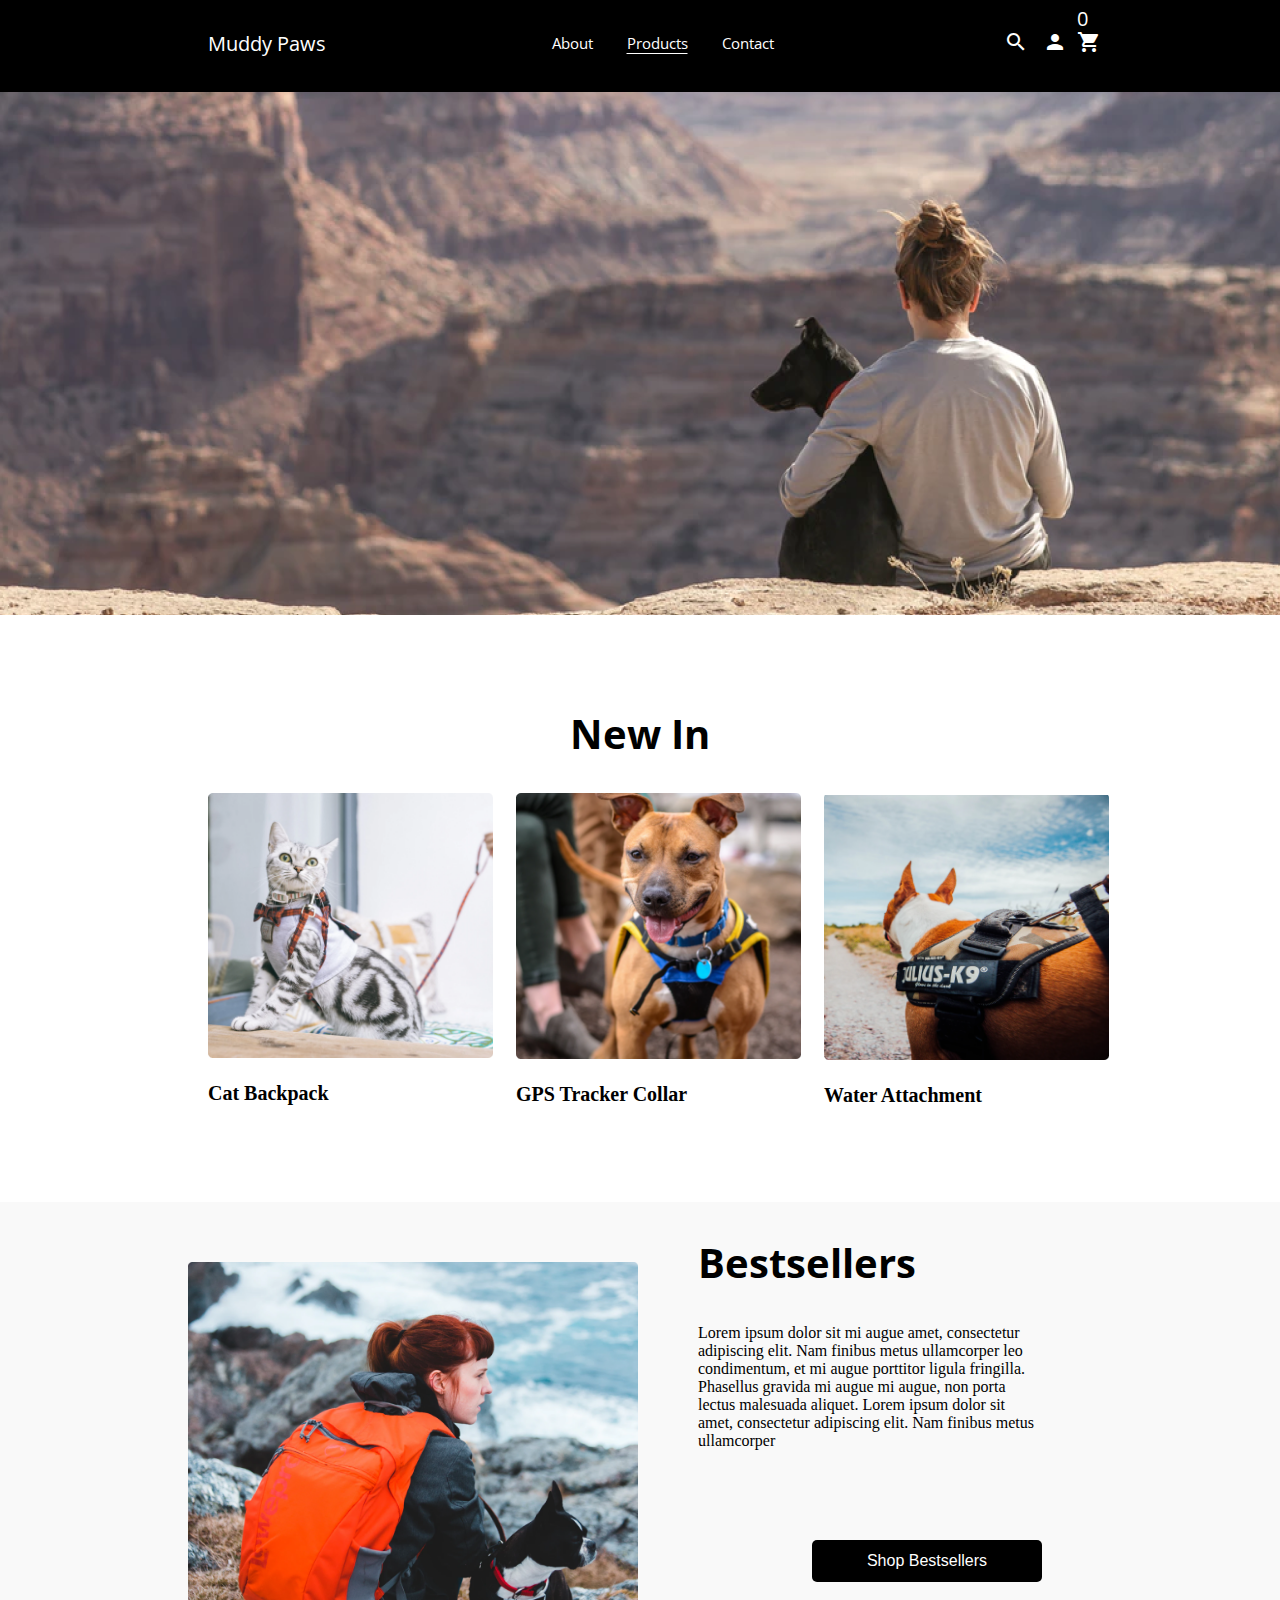
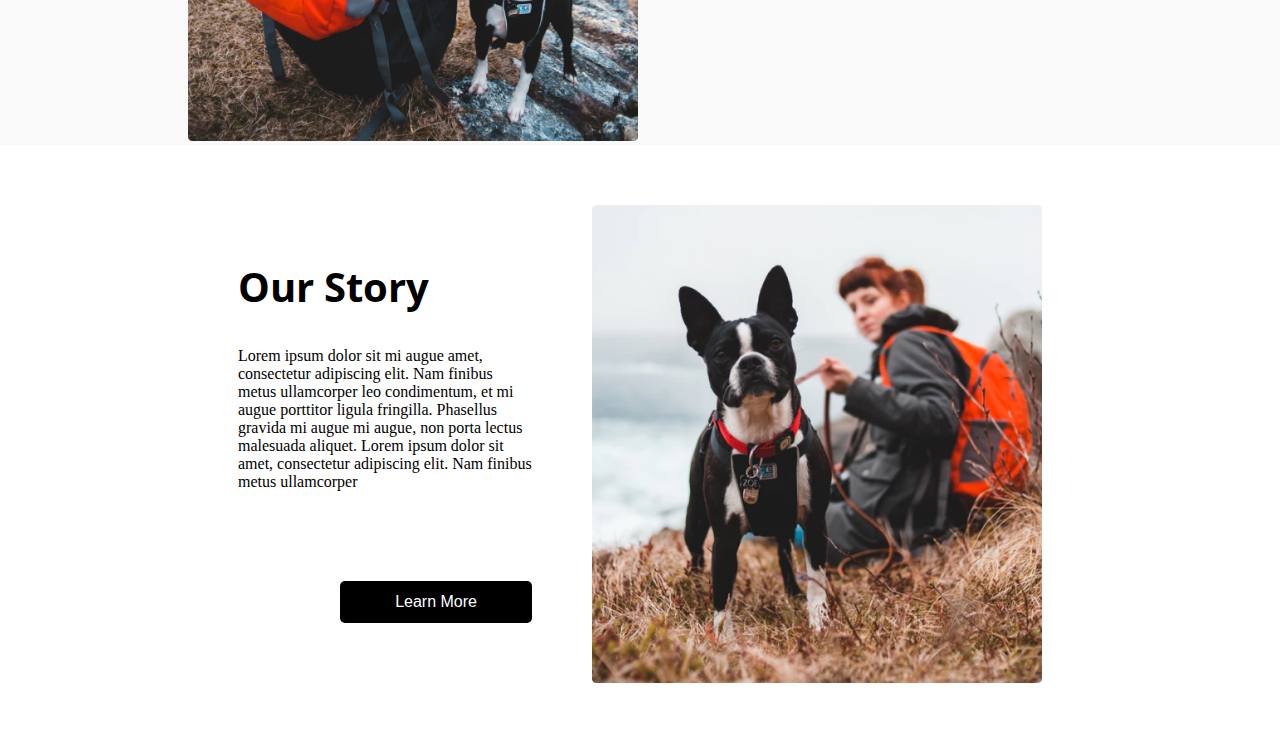
<file: index.html>
<!DOCTYPE html>
<html lang="en-US">
	<head>
	    <title>Muddy Paws</title>
	    <meta charset="UTF-8">
	    <!-- styles -->
	    <link rel="stylesheet" type="text/css" href="flexStyle.css">
	    <!-- fonts -->
		<link href="https://fonts.googleapis.com/css?family=Open+Sans&display=swap" rel="stylesheet">
		<link rel="stylesheet" href="https://fonts.googleapis.com/icon?family=Material+Icons">
		<script type="text/javascript" src="cart.js"></script>
	</head>

	<body>

		<!--navigation html-->
		<header class="headerRow">
		    <a id="logo" href="index.html">Muddy Paws</a>
		    <nav class="col-3 mainNav">
		    	<ul class="mainNav">
			        <li><a class="mainNav" href="index.html">About</a></li>
			        <li><a class="current" href="products.html">Products</a></li>
			        <li><a href="index.html">Contact</a></li>
		        </ul>
		    </nav>
		    <nav class="col-3 secNav">
		    	<ul class="secNav">
			        <li class="snItem"><i class="material-icons">search</i></li>
			        <li class="snItem"><a href="#login"><i class="material-icons">person</i></a></li>
			        <span class="iconStack">
			        	<li class="snItem iconStack1"><a href="cart.html"><i class="material-icons">shopping_cart</i></a></li>
			        	<li class="snItem iconStack2"><span id="shoppingCartCount">0</span></li>
			        </span>
			    </ul>
		    </nav>
		</header>

	    <div class="splash">
	    	<img alt="img" class="splash" src="imgs/homeSplash.png">
		</div>

		<h1>New In</h1>
		<div class="row" id="new">
			<div class="individualProduct col-3">
				<img alt="img" class="newpImg" src="imgs/catBP.png">
				<h3>Cat Backpack</h3>
			</div>
			<div class="individualProduct col-3">
				<img alt="img" class="newpImg" src="imgs/gpsCollar.png">
				<h3>GPS Tracker Collar</h3>
			</div>
			<div class="individualProduct col-3">
				<img alt="img" class="newpImg" src="imgs/waterHarness.png">
				<h3>Water Attachment</h3>
			</div>
		</div>

		<div class="row" id="bestsellers">
			<div class="col-2">
				<img alt="img" class="leftImg" src="imgs/bestsellers.png">
			</div>
			<div class="col-2 rtxt">
				<h2>Bestsellers</h2>
				<p>Lorem ipsum dolor sit mi augue amet, consectetur adipiscing elit. Nam finibus metus ullamcorper leo condimentum, et mi augue porttitor ligula fringilla. Phasellus gravida mi augue mi augue, non porta lectus malesuada aliquet. Lorem ipsum dolor sit amet, consectetur adipiscing elit. Nam finibus metus ullamcorper</p>
				<button>Shop Bestsellers</button>
			</div>
		</div>

		<div class="row" id="story">
			<div class="col-2 ltxt">
				<h2>Our Story</h2>
				<p>Lorem ipsum dolor sit mi augue amet, consectetur adipiscing elit. Nam finibus metus ullamcorper leo condimentum, et mi augue porttitor ligula fringilla. Phasellus gravida mi augue mi augue, non porta lectus malesuada aliquet. Lorem ipsum dolor sit amet, consectetur adipiscing elit. Nam finibus metus ullamcorper</p>
				<button>Learn More</button>
			</div>
			<div class="col-2">
				<img alt="img" class="rightImg" src="imgs/ourStory.png">
			</div>
		</div>


	</body>

</html>
</file>
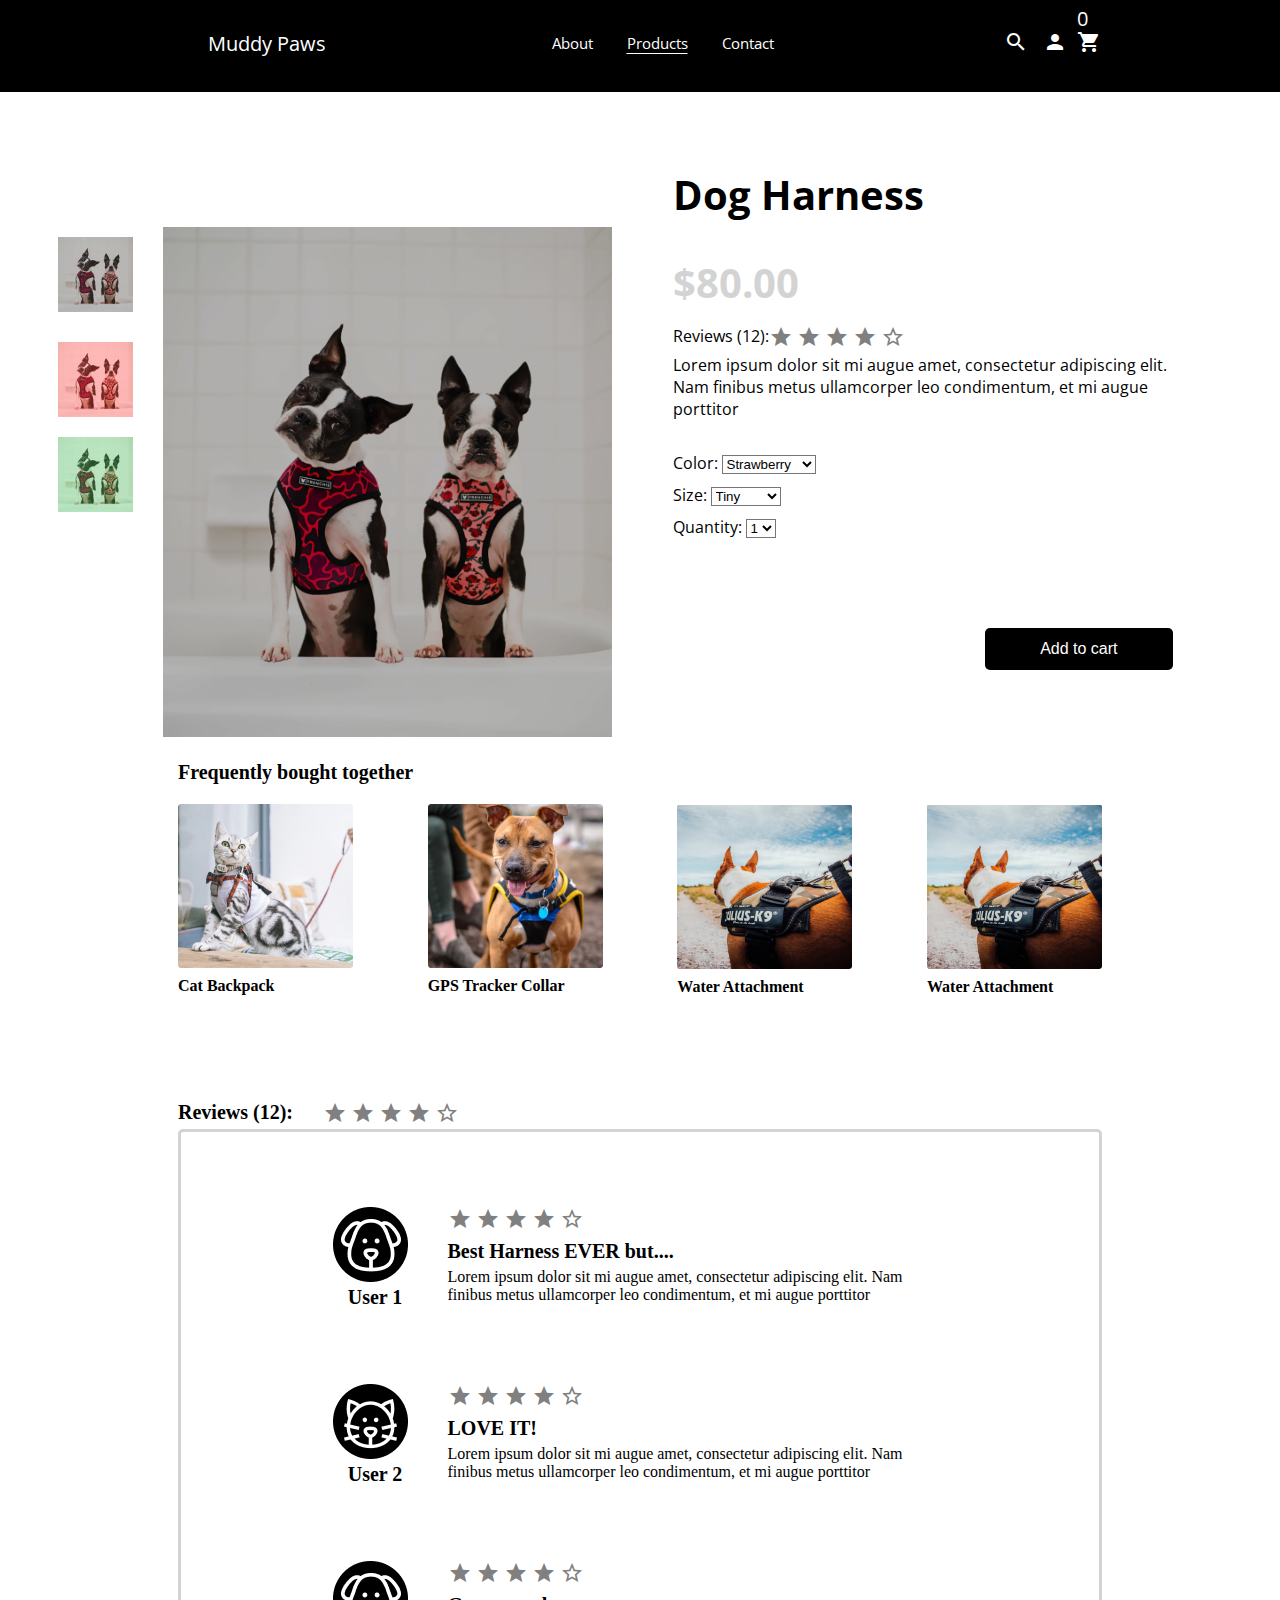
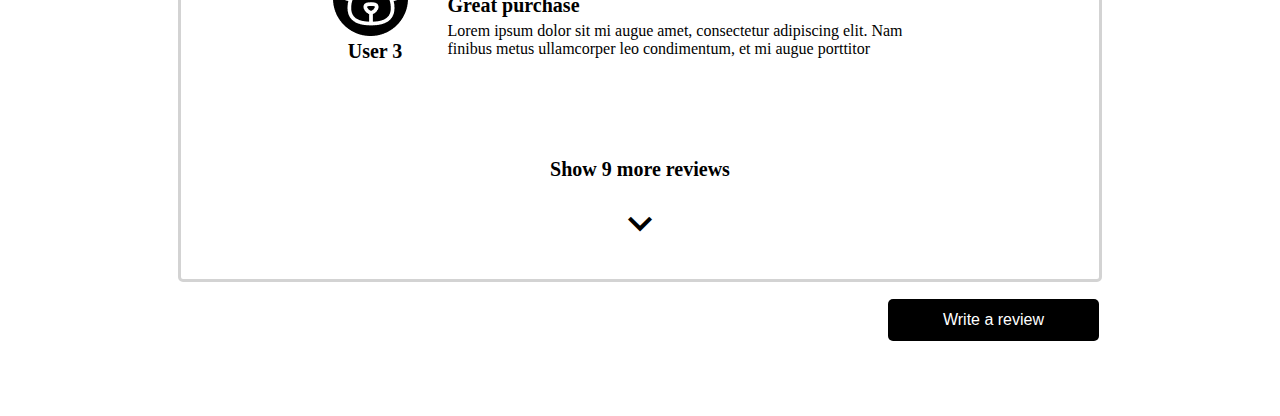
<file: dogHarness.html>
<!DOCTYPE html>
<html lang="en-US">
	<head>
	    <title>Muddy Paws</title>
	    <meta charset="UTF-8">
	    <!-- styles -->
	    <link rel="stylesheet" type="text/css" href="flexStyle.css">
	    <!-- fonts -->
		<link href="https://fonts.googleapis.com/css?family=Open+Sans&display=swap" rel="stylesheet">
		<link rel="stylesheet" href="https://fonts.googleapis.com/icon?family=Material+Icons">
		<script type="text/javascript" src="cart.js"></script>
	</head>

	<body>

		<!--navigation html-->
		<header class="headerRow">
		    <a id="logo" href="index.html">Muddy Paws</a>
		    <nav class="col-3 mainNav">
		    	<ul class="mainNav">
			        <li><a class="mainNav" href="index.html">About</a></li>
			        <li><a class="current" href="products.html">Products</a></li>
			        <li><a href="index.html">Contact</a></li>
		        </ul>
		    </nav>
		    <nav class="col-3 secNav">
		    	<ul class="secNav">
			        <li class="snItem"><i class="material-icons">search</i></li>
			        <li class="snItem"><a href="#login"><i class="material-icons">person</i></a></li>
			        <span class="iconStack">
			        	<li class="snItem iconStack1"><a href="cart.html"><i class="material-icons">shopping_cart</i></a></li>
			        	<li class="snItem iconStack2"><span id="shoppingCartCount">0</span></li>
			        </span>
			    </ul>
		    </nav>
		</header>

		<!--product information html-->
		<div class="row previewBox">
			<div>
				<img alt="img" class="leftpImg" id="alt1" onclick="changeMainProductImg(this)" src="imgs/p1.png">
				<img alt="img" class="leftpImg" id="alt2" onclick="changeMainProductImg(this)" src="imgs/p2.png">
				<img alt="img" class="leftpImg" id="alt3" onclick="changeMainProductImg(this)" src="imgs/p3.png">
			</div>
			<div class="col-2">
				<img alt="img" class="leftImg" id="mainProductImg" src="imgs/mainProductImg1.png">
			</div>
			<div class="col-2 rtxt mainInfo">
				<h2 id="detailPageName">Dog Harness</h2>
				<h4 id="detailPagePriceId1">$</h4><h4 id="detailPagePriceId2">80.00</h4></span>
				<div class="starContainer">
					<p>Reviews (12):</p>
					<ul class="revStars">
				        <li class="star"><i class="material-icons star">star</i></li>
				        <li class="star"><i class="material-icons star">star</i></li>
				        <li class="star"><i class="material-icons star">star</i></li>
				        <li class="star"><i class="material-icons star">star</i></li>
				        <li class="star"><i class="material-icons star">star_border</i></li>
				    </ul>
				</div>
				<p>Lorem ipsum dolor sit mi augue amet, consectetur adipiscing elit. Nam finibus metus ullamcorper leo condimentum, et mi augue porttitor </p><br>

				<div class="color">
					<label>Color:</label>
					<select id="colorDropMenu">
						<option>Strawberry</option>
						<option>Blackberry</option>
						<option>Crazyberry</option>
						<option>Fire Orange</option>
					</select><br>
				</div>

				<div class="size">
					<label>Size:</label>
					<select id="sizeDropMenu">
						<option>Tiny</option>
						<option>Small</option>
						<option>Medium</option>
						<option>Large</option>
					</select><br>
				</div>

				<div class="qnty">
					<label>Quantity:</label>
					<select id="qntyDropMenu">
						<option>1</option>
						<option>2</option>
						<option>3</option>
						<option>4</option>
					</select>
				</div>
				<button onclick="addToCart()">Add to cart</button>
			</div>
		</div>

		<h3 class="productDetails">Frequently bought together</h3>
		<div class="fbtRow" id="new">
			<div class="individualProduct col-3">
				<img alt="img" class="fbtImg" src="imgs/catBP.png">
				<h3>Cat Backpack</h3>
			</div>
			<div class="individualProduct col-3">
				<img alt="img" class="fbtImg" src="imgs/gpsCollar.png">
				<h3>GPS Tracker Collar</h3>
			</div>
			<div class="individualProduct col-3">
				<img alt="img" class="fbtImg" src="imgs/waterHarness.png">
				<h3>Water Attachment</h3>
			</div>
			<div class="individualProduct col-3">
				<img alt="img" class="fbtImg" src="imgs/waterHarness.png">
				<h3>Water Attachment</h3>
			</div>
		</div>

		<!-- review section -->
		<div class="revContainer">
			<h3 class="productDetails">Reviews (12):</h3>
				<ul class="revStars">
			        <li class="star"><i class="material-icons star">star</i></li>
			        <li class="star"><i class="material-icons star">star</i></li>
			        <li class="star"><i class="material-icons star">star</i></li>
			        <li class="star"><i class="material-icons star">star</i></li>
			        <li class="star"><i class="material-icons star">star_border</i></li>
			    </ul>
		</div>

		<div class="userRevs">
			<div class="row">
			    <div class="col-2 user">
					<img alt="img" class="leftImg" src="imgs/user1.png">
					<h3>User 1</h3>
				</div>
				<div class="col-2 rtxt rev">
					<ul class="revStars">
				        <li class="star"><i class="material-icons star">star</i></li>
				        <li class="star"><i class="material-icons star">star</i></li>
				        <li class="star"><i class="material-icons star">star</i></li>
				        <li class="star"><i class="material-icons star">star</i></li>
				        <li class="star"><i class="material-icons star">star_border</i></li>
				    </ul>
					<h3>Best Harness EVER but....</h3>
					<p>Lorem ipsum dolor sit mi augue amet, consectetur adipiscing elit. Nam finibus metus ullamcorper leo condimentum, et mi augue porttitor</p>
				</div>
		    </div>

	    
		    <div class="row">
			    <div class="col-2 user">
					<img alt="img" class="leftImg" src="imgs/user2.png">
					<h3>User 2</h3>
				</div>
				<div class="col-2 rtxt rev">
					<ul class="revStars">
				        <li class="star"><i class="material-icons star">star</i></li>
				        <li class="star"><i class="material-icons star">star</i></li>
				        <li class="star"><i class="material-icons star">star</i></li>
				        <li class="star"><i class="material-icons star">star</i></li>
				        <li class="star"><i class="material-icons star">star_border</i></li>
				    </ul>
					<h3>LOVE IT!</h3>
					<p>Lorem ipsum dolor sit mi augue amet, consectetur adipiscing elit. Nam finibus metus ullamcorper leo condimentum, et mi augue porttitor</p>
				</div>
		    </div>
			<div class="row">
			    <div class="col-2 user">
					<img alt="img" class="leftImg" src="imgs/user1.png">
					<h3>User 3</h3>
				</div>
				<div class="col-2 rtxt rev">
					<ul class="revStars">
				        <li class="star"><i class="material-icons star">star</i></li>
				        <li class="star"><i class="material-icons star">star</i></li>
				        <li class="star"><i class="material-icons star">star</i></li>
				        <li class="star"><i class="material-icons star">star</i></li>
				        <li class="star"><i class="material-icons star">star_border</i></li>
				    </ul>
					<h3>Great purchase</h3>
					<p>Lorem ipsum dolor sit mi augue amet, consectetur adipiscing elit. Nam finibus metus ullamcorper leo condimentum, et mi augue porttitor</p>
				</div>
		    </div>
		    <div class="row">
					<h3>Show 9 more reviews</h3><br>
		 	</div>
		 	<div class="row arrow">
		 		<i class="material-icons md-48">keyboard_arrow_down</i>
		 	</div>
		    <button id="rev">Write a review</button>
	    </div>
	</body>

</html>
</file>
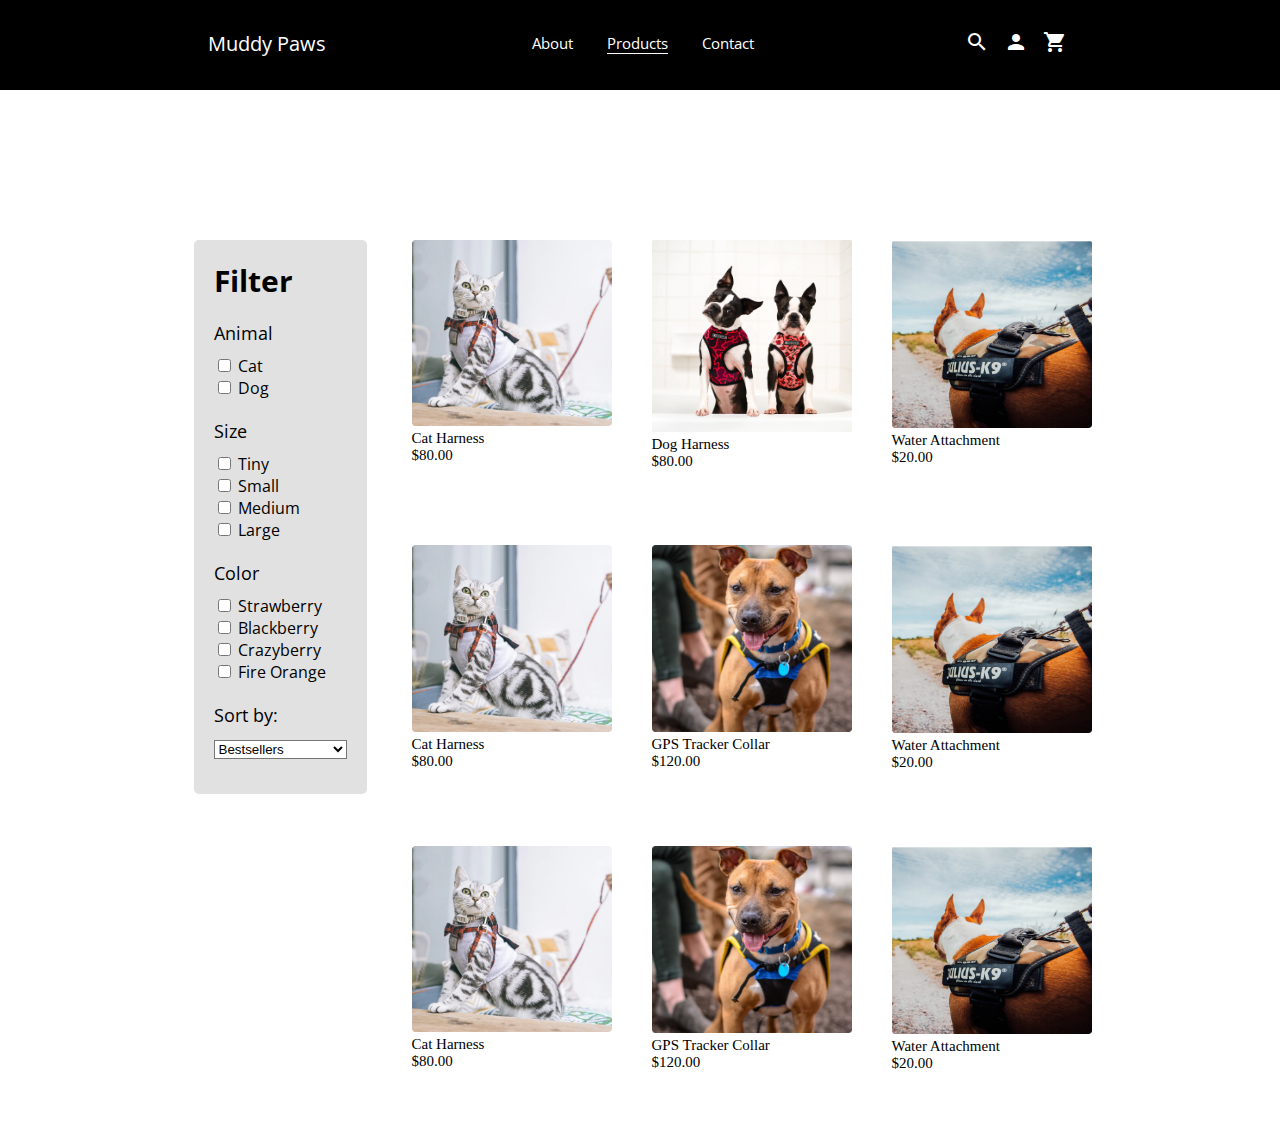
<file: products.html>
<!DOCTYPE html>
<html lang="en-US">
	<head>
	    <title>Muddy Paws</title>
	    <meta charset="UTF-8">
	    <!-- styles -->
	    <link rel="stylesheet" type="text/css" href="flexStyle.css">
	    <!-- fonts -->
		<link href="https://fonts.googleapis.com/css?family=Open+Sans&display=swap" rel="stylesheet">
		<link rel="stylesheet" href="https://fonts.googleapis.com/icon?family=Material+Icons">
		<script type="text/javascript" src="cart.js"></script>
	</head>

	<body>

		<!--navigation html-->
		<header class="headerRow">
			    <a id="logo" href="index.html">Muddy Paws</a>
			    <nav class="col-3 mainNav">
			    	<ul class="mainNav">
				        <li><a class="mainNav" href="index.html">About</a></li>
				        <li><a class="current" href="products.html">Products</a></li>
				        <li><a href="index.html">Contact</a></li>
			        </ul>
			    </nav>
			    <nav class="col-3 secNav">
			    	<ul class="secNav">
				        <li class="snItem"><i class="material-icons">search</i></li>
				        <li class="snItem"><a href="#login"><i class="material-icons">person</i></a></li>
				        <li class="snItem"><a href="cart.html"><i class="material-icons">shopping_cart</i></a></li>
				    </ul>
			    </nav>
		</header>

		<!--<h2 id="filter">Products</h2>-->

		<div class="row">
			<!--col for filters-->
			<div class="col-2 filter">
				<div class="filterBox">
					<h2>Filter</h2>
					<form action="/action_page.php">
						<p>Animal</p>
						<input type="checkbox"> Cat<br>
						<input type="checkbox"> Dog<br>
						
						<p>Size</p>
						<input type="checkbox"> Tiny<br>
						<input type="checkbox"> Small<br>
						<input type="checkbox"> Medium<br>
						<input type="checkbox"> Large<br>
						
						<p>Color</p>
						<input type="checkbox"> Strawberry<br>
						<input type="checkbox"> Blackberry<br>
						<input type="checkbox"> Crazyberry<br>
						<input type="checkbox"> Fire Orange<br>

						<p>Sort by:</p>
						<select>
							<option>Bestsellers</option>
							<option>Bruno's Favourites</option>
						</select>

					</form>
				</div>
			</div>

			<!--col for product grid-->
			<div class="col-2 allPs">
				<div class="row prow productList">
					<div class="individualProduct col-3">
						<img alt="img" class="pImg" src="imgs/catBP.png">
						<p class="pInfo">Cat Harness</p>
						<p class="pInfo">$80.00</p>
					</div>
					<div class="individualProduct col-3">
						<a href="dogHarness.html"><img alt="img" class="pImg" src="imgs/dogHarness.png"></a>
						<a href="dogHarness.html"><p class="pInfo">Dog Harness</p></a>
						<p class="pInfo">$80.00</p>
					</div>
					<div class="individualProduct col-3">
						<img alt="img" class="pImg" src="imgs/waterHarness.png">
						<p class="pInfo">Water Attachment</p>
						<p class="pInfo">$20.00</p>
					</div>
				</div>
				<div class="row prow productList">
					<div class="individualProduct col-3">
						<img alt="img" class="pImg" src="imgs/catBP.png">
						<p class="pInfo">Cat Harness</p>
						<p class="pInfo">$80.00</p>
					</div>
					<div class="individualProduct col-3">
						<img alt="img" class="pImg" src="imgs/gpsCollar.png">
						<p class="pInfo">GPS Tracker Collar</p>
						<p class="pInfo">$120.00</p>
					</div>
					<div class="individualProduct col-3">
						<img alt="img" class="pImg" src="imgs/waterHarness.png">
						<p class="pInfo">Water Attachment</p>
						<p class="pInfo">$20.00</p>
					</div>
				</div>
				<div class="row prow productList">
					<div class="individualProduct col-3">
						<img alt="img" class="pImg" src="imgs/catBP.png">
						<p class="pInfo">Cat Harness</p>
						<p class="pInfo">$80.00</p>
					</div>
					<div class="individualProduct col-3">
						<img alt="img" class="pImg" src="imgs/gpsCollar.png">
						<p class="pInfo">GPS Tracker Collar</p>
						<p class="pInfo">$120.00</p>
					</div>
					<div class="individualProduct col-3">
						<img alt="img" class="pImg" src="imgs/waterHarness.png">
						<p class="pInfo">Water Attachment</p>
						<p class="pInfo">$20.00</p>
					</div>
				</div>
			</div>
		</div>
	</body>

</html>
</file>
<file: flexStyle.css>
body {
	margin: 0px;
	max-width: 100%;
}

p, h3 {
	font-famipy: 'Open Sans';
	font-style: normal;
	font-size: 16px;
}

h1, h2, h4 {
	font-family: 'Open Sans';
	font-size: 40px;
}

h1 {
	padding-top: 60px;
	text-align: center;
}

h3 {
	padding: 0 30px 0;
	font-size: 20px;
}

.headerRow {
	display: flex;
	flex-wrap: nowrap;
	justify-content: center;
	align-content: center;
}

#logo {
	margin-right: auto;
	margin-left: 178px;
}

.mainNav {
	font-size: 15px;
}

nav.secNav {
	margin-left: auto;
	margin-right: 178px;
}

.snItem {
	padding: 0 5px;
}

.row {
	display: flex;
	flex-wrap: nowrap;
	justify-content: center;
	align-content: center;
	margin-top: 75px;
}

/*header styling*/
header {
	text-align: center;
	background: black;
	color: white;
	margin: auto;
	position: relative;
	padding: 30px;
	overflow: hidden;
	font-family: 'Open Sans';
	font-style: normal;
	font-size: 20px;
	line-height: 27px;
	text-decoration: none;
}



p {
	margin: 0px;
	text-align: left;
}

ul {
  list-style-type: none;
  margin: 0;
  padding: 0;
}

li {
	display: inline;
	padding: 0px 15px;
}

/* unvisited link */
header a:link, header a:visited {
  color: white;
  text-decoration: none;
}

/* mouse over link */
header a:hover {
  color: #b38b6d;
  text-decoration: none;
}

header a.current {
	text-decoration: underline;
	text-underline-position: under;
}

/*end header styling*/


/*homepage styling*/
img#splash {
	max-width: 100%;
	width: 100%;
}

div.splash {
	overflow: hidden;
}

div#new {
	vertical-align: center;
	margin: 0px 178px 0px;
	
}

div#story {
	margin: 0px 178px 0px;	
}

div#bestsellers {
	background-color: #F9F9F9;
	padding: 0px;
	padding-left: 178px;
	padding-right: 178px;
}

.newpImg {
	max-width: 285px;
	width: 100%;
	padding: 5px 30px 0;
}

.leftImg {
	max-width: 450px;
	padding: 60px 60px 0 10px;
}

.rtxt {
	max-width: 500px;
	padding: 80px 60px 60px 0;
}

.ltxt {
	max-width: 500px;
	padding: 80px 0 60px 60px;
}

.rightImg {
	max-width: 450px;
	padding: 60px;
}

button {
	padding: 12px 55px;
	background-color: black;
	color: white;
	text-decoration: none;
	cursor: pointer;
	border: none;
	font-size: 16px;
	margin-top: 90px;
	float: right;
	border-radius: 5px;
}

button:hover {
	background-color: #b38b6d;
	color: black;
}

/*------------------------------------
Products page css*/

.sort {
	display: inline-block;
}

.filterBox {
	max-width: 150px;
	background-color: #e1e1e1;
	color: black;
	padding: 20px 20px 35px;
	margin: 75px 25px 0px ;
	border-radius: 5px;
}

.pImg {
	max-width: 200px;
	width: 100%;
	padding: 0px 20px;
}

.pInfo {
	font-size: 15px;
	margin-top: auto;
	padding: 0px 20px;
}

.pRow {
	margin-top: 75px;
	display: flex;
	flex-direction: row;
	flex-wrap: wrap;
	justify-content: center;
	align-content: center;
	margin-left: auto;
}

/*filter box style */
div.filterBox input {
	font-family: 'Open Sans';
}

form {
	font-family: 'Open Sans';
}

div.filterBox h2 {
	margin: 0px;
	font-size: 30px;
}

div.filterBox p {
	padding-top: 20px;
	padding-bottom: 10px;
	font-size: 18px;
}

select {
	background-color: white;
}

div.productList a {
	color: black;
	text-decoration: none;
}

.allPs {
	margin-bottom: 75px;
}


/*------------------------------------
dog harness product details page*/

h4 {
	color: lightgrey;
	margin: 0px 0px 15px;
}

#detailPagePriceId1 {
	float: left;
}


.mainInfo {
	font-family: 'Open Sans';
}

.mainInfo h2 {
	margin-top: 0;
}

.mainInfo input{
	vertical-align: middle;
	display: inline-block !important;
	position: relative;
	float: left;
}

i.star {
	color: grey;
}

li.star {
	padding: 0;
}

div.size, div.qnty, div.color {
	padding-top: 10px;
}

.fbtRow {
	display: flex;
	flex-wrap: nowrap;
	justify-content: space-between;
	align-content: center;
	margin-top: 75px;
}

img.fbtImg {
	max-width: 175px;
	width: 100%;
}

h3.productDetails {
	padding-left: 178px;
}

div.fbtRow h3 {
	padding: 0;
	font-size: 16px;
	margin: 5px 0;
}



/*review section of product details page*/

ul.revStars {
	display: inline-block;
}

div.userRevs {
	margin: 0 178px 50px;
	border-style: solid;
	border-color: lightgrey;
	border-radius: 5px;
}

.revContainer h3, .starContainer p {
	float: left;
	margin: 0px;
}

.revContainer {
	margin-top: 100px;
}

.rev, .user, .item, .itemCheckoutPreview {
	padding: 0px !important;
}

div.rev h3, div.item h3 {
	padding: 0px;
	margin: 5px 0 5px 0;
}

div.user h3, .itemCheckoutPreview h3 {
	padding-left: 0px;
	margin: 0px;
	text-align: center;
}

button#rev {
	margin-top: 20px;
	margin-bottom: 75px;
}

div.rev p {
	max-height: 200px;
}

div.user img.leftImg {
	padding: 0px 40px 0px 0px;
}

.cartleftImg  {
	padding: 0px 40px 0px 0px;

}

.leftpImg {
	max-width: 75px;
	padding: 10px;
	display: flex;
	flex-direction: column;
	filter: opacity(90%);
}

#alt1 {
	margin: 60px 10px 10px 0px;
}

.selectedThumbnail {
	border: 4px solid black;
	padding: 0;
	margin-bottom: 12px;
}

div.arrow {
	margin: 0 0 30px 0;
}

i.md-48 {
	font-size: 48px;
}

/*------------------------------------
shopping cart page*/

a.active {
	color: #b38b6d;
}

.title {
	margin-left: 178px;
}

.subtotalr {
	float: right;
}

.subtotal {
	margin-top: 0px;
	margin-bottom: 100px;
	margin-right: 178px;
}

#allCartItems {
	width: 800px;
	margin-right: 300px !important;
	margin-left: 178px !important;
	margin-top: 0px;
}

.scQnty {
	margin-left: 250px;
}

.scQnty h3 {
	margin: 0px;
}

div.item p {
	width: 200px;
}

.checkoutButton {
	margin-top: 0px;
}

#secCheckoutButton {
	margin-right: 178px;
}

h4#subtotalPrice{
	font-size: 25px;
}

.rtxt {
	max-width: 500px;
	padding: 0px 60px 60px 0;
}

.shoppingCartTxt {
	font-size: 12px;
}

#rightShoppingCartTxt {
	text-align: right;

}

.shoppingCartPrice {
	padding: 0;
}

.editDeleteOptions {
	text-decoration: none;
	color: black;
}

.editDeleteOptions:hover {
	background-color: #404040;
	color: white;
	padding: 1px;
}

/*------------------------------------
updating shopping cart icon with quantity*/
.iconStack {
  position: relative;
  //display: inline-block;
  /*width: 2em;
  height: 5em;
  line-height: 4em;*/
  vertical-align: middle;
}
.iconStack1,
.iconStack2 {
  position: absolute;
  left: 0;
  width: 100%;
  text-align: center;
}
.iconStack1 {
  line-height: inherit;
}
.iconStack2 {
  font-size: 1em;
  bottom: 30px; 
}
</file>
